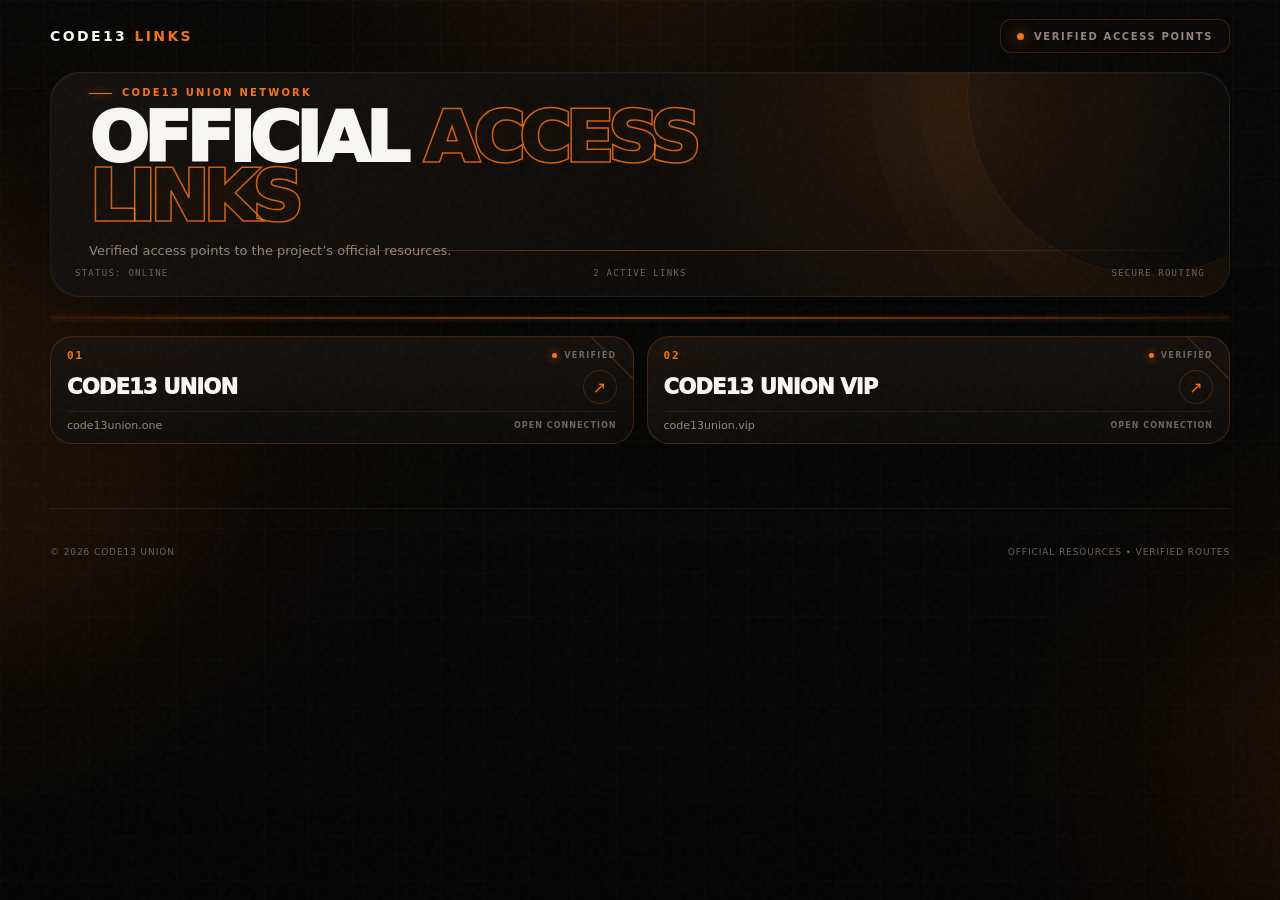
<file: index.html>
<!doctype html>
<html lang="en">
<head>
    <meta charset="utf-8">
    <meta name="viewport" content="width=device-width, initial-scale=1">
    <meta name="theme-color" content="#070706">
    <meta name="description" content="Official CODE13 UNION links.">
    <title>CODE13 LINKS</title>
    <link rel="icon" href="assets/img/favicon-code13.jpg" sizes="any">
    <link rel="icon" href="assets/img/favicon-code13.jpg" type="image/png" sizes="64x64">
    <link rel="apple-touch-icon" href="assets/img/apple-touch-code13.png" sizes="180x180">
    <link rel="preload" href="assets/img/logo.webp" as="image" type="image/webp">
    <link rel="stylesheet" href="assets/css/site.css">
    <script src="data/links.js"></script>
    <script src="assets/js/site.js" defer></script>
</head>
<body>
<div class="ambient ambient--one" aria-hidden="true"></div>
<div class="ambient ambient--two" aria-hidden="true"></div>
<div class="page-shell">
    <header class="topbar">
        <a class="brand" href="./" aria-label="CODE13 LINKS — home">
            <span class="brand__text">CODE13 <b>LINKS</b></span>
        </a>
        <div class="verified"><span class="verified__dot"></span> VERIFIED ACCESS POINTS</div>
    </header>

    <main>
        <section class="hero" data-reveal>
            <div class="hero__noise" aria-hidden="true"></div>
            <div class="hero__content">
                <!-- <div class="hero__logo-wrap">
                    <img class="hero__logo" src="assets/img/logo.webp" alt="CODE13 logo">
                </div> -->
                <div>
                    <p class="eyebrow"><span></span> CODE13 UNION NETWORK</p>
                    <h1>OFFICIAL  <em>ACCESS LINKS</em></h1>
                    <p class="hero__lead">Verified access points to the project’s official resources.</p>
                </div>
            </div>
            <div class="hero__meta">
                <span>STATUS: ONLINE</span>
                <span id="active-links-count">0 ACTIVE LINKS</span>
                <span>SECURE ROUTING</span>
            </div>
        </section>

        <section class="directory" aria-labelledby="directory-title">
            <p class="directory-line" data-reveal>
            <span></span>
        </p>
            <!-- <div class="section-head" data-reveal>
                <div>
                    <p class="eyebrow"><span></span> CONNECTION DIRECTORY</p>
                    <h2 id="directory-title">SELECT ACCESS POINT</h2>
                </div>
                <p class="section-head__note">All links open in a new tab.</p>
            </div> -->

            <div class="links-grid" id="links-grid" aria-live="polite"></div>
        </section>
    </main>

    <footer class="footer">
        <span>© <span data-current-year></span> CODE13 UNION</span>
        <span>OFFICIAL RESOURCES • VERIFIED ROUTES</span>
    </footer>
</div>
</body>
</html>
</file>
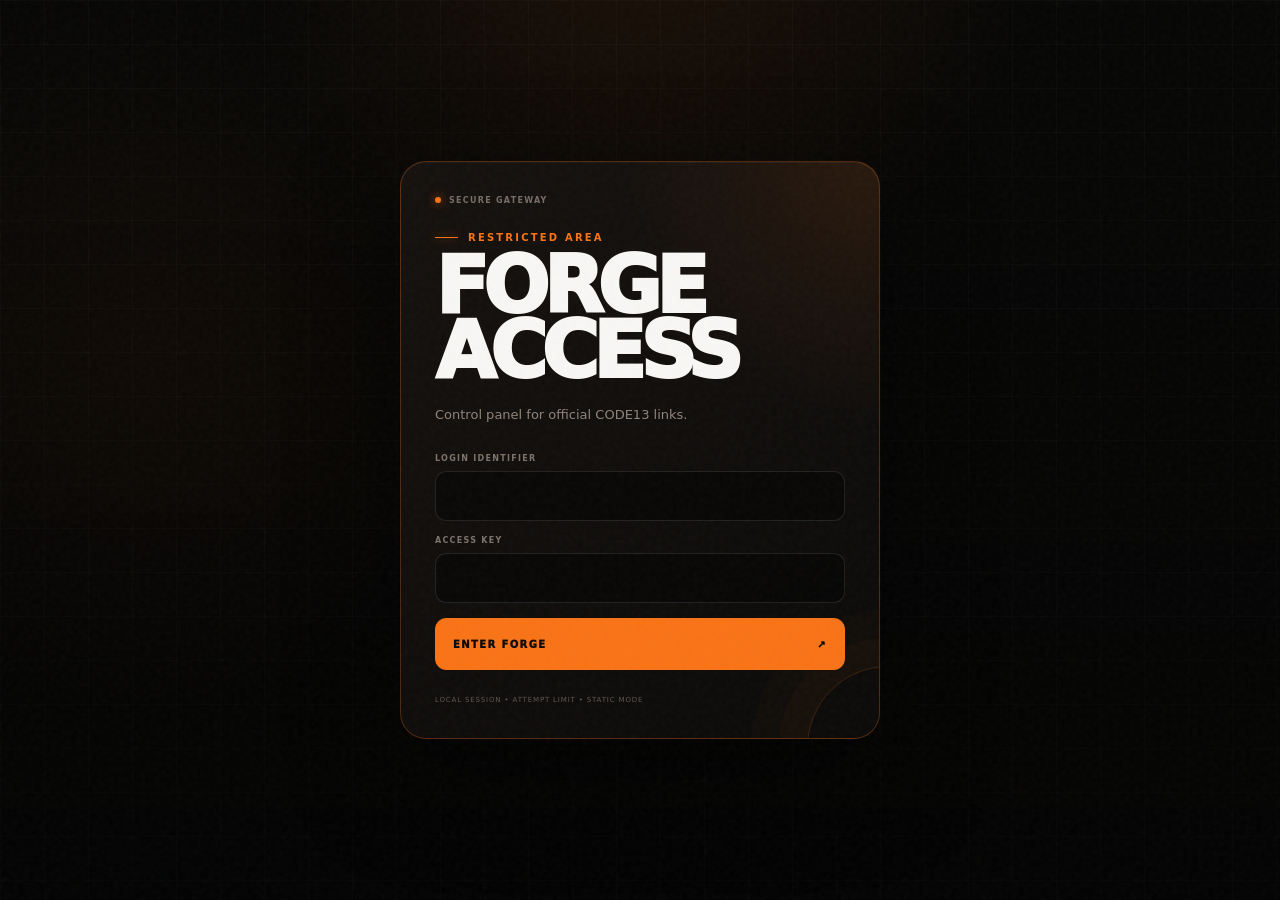
<file: forge/index.html>
<!doctype html>
<html lang="en">
<head>
    <meta charset="utf-8">
    <meta name="viewport" content="width=device-width, initial-scale=1">
    <meta name="theme-color" content="#070706">
    <meta name="robots" content="noindex,nofollow,noarchive">
    <title>FORGE • CODE13</title>
    <link rel="icon" href="../assets/img/favicon-code13.jpg" sizes="any">
    <link rel="icon" href="../assets/img/favicon-code13.jpg" type="image/png" sizes="64x64">
    <link rel="apple-touch-icon" href="../assets/img/apple-touch-code13.png" sizes="180x180">
    <link rel="stylesheet" href="../assets/css/site.css">
    <link rel="stylesheet" href="../assets/css/admin.css">
    <script src="../data/links.js"></script>
    <script src="../assets/js/admin-static.js" defer></script>
</head>
<body class="admin-body">
    <main class="login-shell" id="login-view">
        <section class="login-card">
            <div class="login-card__top">
                <span class="login-card__status"><i></i> SECURE GATEWAY</span>
            </div>
            <p class="eyebrow"><span></span> RESTRICTED AREA</p>
            <h1>FORGE<br>ACCESS</h1>
            <p class="login-card__lead">Control panel for official CODE13 links.</p>

            <div class="login-error" id="login-error" role="alert" hidden></div>

            <form class="login-form" id="login-form" autocomplete="off">
                <label>
                    <span>LOGIN IDENTIFIER</span>
                    <input id="login-username" type="text" required maxlength="80" autocomplete="username" spellcheck="false">
                </label>
                <label>
                    <span>ACCESS KEY</span>
                    <input id="login-password" type="password" required maxlength="200" autocomplete="current-password">
                </label>
                <button type="submit">ENTER FORGE <span>↗</span></button>
            </form>
            <p class="login-card__foot">LOCAL SESSION • ATTEMPT LIMIT • STATIC MODE</p>
        </section>
    </main>

    <div id="admin-view" hidden>
        <div class="admin-preview">
            <header class="topbar admin-topbar">
                <a class="brand" href="../" target="_blank" rel="noopener">
                        <span class="brand__text">CODE13 <b>LINKS</b></span>
                </a>
                <div class="admin-mode"><i></i> ADMIN MODE</div>
            </header>

            <main>
                <section class="admin-hero">
                    <p class="eyebrow"><span></span> LIVE PREVIEW</p>
                    <h1>ACCESS GRID</h1>
                    <p>Changes are stored as a local draft. Download a new links.js file to publish them.</p>
                </section>

                <section class="directory admin-directory">
                    <div class="section-head">
                        <div>
                            <p class="eyebrow"><span></span> CONNECTION DIRECTORY</p>
                            <h2>SELECT ACCESS POINT</h2>
                        </div>
                    </div>
                    <div class="links-grid" id="preview-grid" aria-live="polite"></div>
                </section>
            </main>
        </div>

        <button class="forge-trigger" id="forge-trigger" type="button" aria-controls="forge-panel" aria-expanded="false">
            <span class="forge-trigger__dot"></span>
            <b>EDIT</b>
        </button>

        <div class="panel-backdrop" id="panel-backdrop" hidden></div>
        <aside class="forge-panel" id="forge-panel" aria-label="Link management" aria-hidden="true">
            <header class="forge-panel__head">
                <div>
                    <p>CODE13 CONTROL</p>
                    <h2>LINK MANAGER</h2>
                </div>
                <button class="icon-button" id="panel-close" type="button" aria-label="Close panel">×</button>
            </header>

            <div class="forge-panel__body">
                <section class="manager-section static-notice">
                    <div class="manager-section__head"><h3>STATIC PUBLISHING</h3></div>
                    <p>After editing, click “DOWNLOAD LINKS.JS” and replace <code>data/links.js</code> in GitHub with the downloaded file.</p>
                    <div class="publish-actions">
                        <button class="secondary-button" id="export-js" type="button">DOWNLOAD LINKS.JS</button>
                        <button class="secondary-button" id="export-json" type="button">EXPORT JSON BACKUP</button>
                        <label class="secondary-button file-button">IMPORT JSON<input id="import-json" type="file" accept="application/json,.json"></label>
                        <button class="secondary-button danger-soft" id="reset-published" type="button">RESET DRAFT</button>
                    </div>
                </section>

                <section class="manager-section">
                    <div class="manager-section__head">
                        <h3 id="form-title">NEW ACCESS POINT</h3>
                        <button class="text-button" id="form-reset" type="button" hidden>CANCEL</button>
                    </div>
                    <form class="link-form" id="link-form">
                        <input type="hidden" id="link-id">
                        <label>
                            <span>TITLE</span>
                            <input id="link-title" type="text" maxlength="80" required placeholder="For example, CODE13 SUPPORT">
                        </label>
                        <label>
                            <span>URL</span>
                            <input id="link-url" type="url" maxlength="2048" required placeholder="https://example.com">
                        </label>
                        <label class="switch-row">
                            <span>
                                <b>SHOW ON WEBSITE</b>
                                <small>A hidden card remains in the draft.</small>
                            </span>
                            <input id="link-enabled" type="checkbox" checked>
                            <i aria-hidden="true"></i>
                        </label>
                        <button class="primary-button" type="submit"><span id="save-button-text">ADD ACCESS POINT</span><b>+</b></button>
                    </form>
                </section>

                <section class="manager-section manager-section--list">
                    <div class="manager-section__head">
                        <h3>ACTIVE DIRECTORY</h3>
                        <span class="items-count" id="items-count">0</span>
                    </div>
                    <div class="admin-list" id="admin-list"></div>
                </section>
            </div>

            <footer class="forge-panel__foot">
                <a href="../" target="_blank" rel="noopener">OPEN WEBSITE ↗</a>
                <button id="logout-button" type="button">LOG OUT</button>
            </footer>
        </aside>

        <div class="toast" id="toast" role="status" aria-live="polite"></div>
    </div>
</body>
</html>
</file>
<file: assets/css/site.css>
:root {
    color-scheme: dark;
    --bg: #070706;
    --surface: #0f0d0b;
    --surface-2: #15110e;
    --text: #f8f7f5;
    --muted: #93877d;
    --muted-2: #6f655d;
    --orange: #f97316;
    --orange-2: #ff9a3d;
    --line: rgba(249, 115, 22, 0.22);
    --line-strong: rgba(249, 115, 22, 0.52);
    --white-line: rgba(255, 255, 255, 0.13);
    --radius: 22px;
    --max: 1180px;
}

* { box-sizing: border-box; }
html { scroll-behavior: smooth; }
body {
    margin: 0;
    min-width: 320px;
    min-height: 100vh;
    overflow-x: hidden;
    background:
        linear-gradient(rgba(255,255,255,.018) 1px, transparent 1px),
        linear-gradient(90deg, rgba(255,255,255,.018) 1px, transparent 1px),
        var(--bg);
    background-size: 44px 44px;
    color: var(--text);
    font-family: Inter, ui-sans-serif, system-ui, -apple-system, BlinkMacSystemFont, "Segoe UI", sans-serif;
    -webkit-font-smoothing: antialiased;
}

a { color: inherit; }
button, input { font: inherit; }

body::before {
    content: "";
    position: fixed;
    inset: 0;
    pointer-events: none;
    z-index: -2;
    background:
        radial-gradient(circle at 50% -10%, rgba(249,115,22,.09), transparent 34%),
        radial-gradient(circle at 12% 38%, rgba(249,115,22,.04), transparent 30%),
        linear-gradient(180deg, transparent, rgba(0,0,0,.48));
}

body::after {
    content: "";
    position: fixed;
    inset: 0;
    z-index: 20;
    pointer-events: none;
    opacity: .045;
    background-image: url("data:image/svg+xml,%3Csvg viewBox='0 0 180 180' xmlns='http://www.w3.org/2000/svg'%3E%3Cfilter id='n'%3E%3CfeTurbulence type='fractalNoise' baseFrequency='.95' numOctaves='3' stitchTiles='stitch'/%3E%3C/filter%3E%3Crect width='100%25' height='100%25' filter='url(%23n)' opacity='.8'/%3E%3C/svg%3E");
}

.ambient {
    position: fixed;
    width: 460px;
    height: 460px;
    border-radius: 50%;
    pointer-events: none;
    filter: blur(110px);
    opacity: .09;
    z-index: -1;
    background: var(--orange);
}
.ambient--one { left: -280px; top: 25vh; }
.ambient--two { right: -330px; top: 60vh; }

.page-shell {
    width: min(calc(100% - 40px), var(--max));
    margin-inline: auto;
}

.topbar {
    min-height: 72px;
    display: flex;
    align-items: center;
    justify-content: space-between;
    gap: 24px;
}

.brand {
    display: inline-flex;
    align-items: center;
    gap: 10px;
    text-decoration: none;
}
.brand__text {
    font-size: 14px;
    font-weight: 900;
    letter-spacing: .17em;
}
.brand__text b { color: var(--orange); }

.verified {
    min-height: 34px;
    display: inline-flex;
    align-items: center;
    gap: 10px;
    padding: 0 16px;
    border: 1px solid var(--line);
    border-radius: 11px;
    color: var(--muted);
    background: rgba(13,11,9,.76);
    font-size: 10px;
    font-weight: 800;
    letter-spacing: .16em;
}
.verified__dot {
    width: 7px;
    height: 7px;
    border-radius: 50%;
    background: var(--orange);
    box-shadow: 0 0 14px rgba(249,115,22,.7);
}

.hero {
    position: relative;
    min-height: 180px;
    overflow: hidden;
    border: 1px solid rgba(255,255,255,.075);
    border-radius: 30px;
    background:
        radial-gradient(circle at 76% 15%, rgba(249,115,22,.11), transparent 31%),
        linear-gradient(135deg, rgba(20,16,13,.98), rgba(8,8,7,.98));
    box-shadow: 0 36px 90px rgba(0,0,0,.36), inset 0 1px rgba(255,255,255,.03);
}
.hero::before,
.hero::after {
    content: "";
    position: absolute;
    pointer-events: none;
}
.hero::before {
    width: 360px;
    height: 360px;
    right: -100px;
    top: -160px;
    border: 1px solid rgba(249,115,22,.11);
    border-radius: 50%;
    box-shadow: 0 0 0 48px rgba(249,115,22,.025), 0 0 0 96px rgba(249,115,22,.015);
}
.hero::after {
    left: 0;
    right: 0;
    bottom: 45px;
    height: 1px;
    background: linear-gradient(90deg, transparent, rgba(249,115,22,.42), transparent);
}
.hero__noise {
    position: absolute;
    inset: 0;
    opacity: .16;
    background: repeating-linear-gradient(90deg, transparent 0 79px, rgba(249,115,22,.025) 80px);
}
.hero__content {
    position: relative;
    z-index: 2;
    min-height: 223px;
    padding: 0px 38px 20px;
    display: flex;
    align-items: center;
    gap: 26px;
}
.hero__logo-wrap {
    flex: 0 0 88px;
    width: 88px;
    height: 88px;
    padding: 7px;
    border-radius: 20px;
    border: 1px solid var(--line-strong);
    background: rgba(249,115,22,.05);
    box-shadow: 0 18px 45px rgba(0,0,0,.4), 0 0 45px rgba(249,115,22,.07);
    transform: rotate(-2deg);
}
.hero__logo {
    width: 100%;
    height: 100%;
    object-fit: cover;
    border-radius: 14px;
    display: block;
}
.eyebrow {
    margin: 0 0 11px;
    display: flex;
    align-items: center;
    gap: 10px;
    color: var(--orange);
    font-size: 10px;
    line-height: 1;
    font-weight: 900;
    letter-spacing: .22em;
}
.eyebrow span {
    width: 23px;
    height: 1px;
    background: var(--orange);
    box-shadow: 0 0 10px rgba(249,115,22,.7);
}

.directory > .eyebrow {
    width: 100%;
    margin: 0 0 12px;
    display: block;
}

.directory-line {
    position: relative;
    width: 100%;
    height: 12px;
    margin: 0 0 12px;
    overflow: hidden;
}

.directory-line span {
    position: absolute;
    top: 50%;
    left: 0;

    display: block;
    width: 100%;
    height: 1px;

    background: linear-gradient(
        90deg,
        rgba(249, 115, 22, 0.12) 0%,
        rgba(249, 115, 22, 0.65) 18%,
        #f97316 50%,
        rgba(249, 115, 22, 0.65) 82%,
        rgba(249, 115, 22, 0.12) 100%
    );

    box-shadow:
        0 0 5px rgba(249, 115, 22, 0.55),
        0 0 14px rgba(249, 115, 22, 0.22);

    transform: translateY(-50%) scaleX(0);
    transform-origin: left center;

    animation:
        directory-line-open 1.1s cubic-bezier(.22, 1, .36, 1) forwards,
        directory-line-glow 3.6s ease-in-out 1.1s infinite;
}

@keyframes directory-line-open {
    from {
        transform: translateY(-50%) scaleX(0);
        opacity: 0;
    }

    to {
        transform: translateY(-50%) scaleX(1);
        opacity: 1;
    }
}

@keyframes directory-line-glow {
    0%,
    100% {
        opacity: 0.72;
        box-shadow:
            0 0 5px rgba(249, 115, 22, 0.4),
            0 0 12px rgba(249, 115, 22, 0.16);
    }

    50% {
        opacity: 1;
        box-shadow:
            0 0 7px rgba(249, 115, 22, 0.75),
            0 0 20px rgba(249, 115, 22, 0.3);
    }
}

.directory-line::after {
    content: "";
    position: absolute;
    top: 50%;
    left: -25%;

    width: 22%;
    height: 3px;

    background: linear-gradient(
        90deg,
        transparent,
        rgba(255, 185, 110, 0.2),
        rgba(255, 210, 160, 0.95),
        rgba(249, 115, 22, 0.35),
        transparent
    );

    filter: blur(1px);
    transform: translateY(-50%);
    animation: directory-line-scan 4.5s ease-in-out 1.3s infinite;
}

@keyframes directory-line-scan {
    0% {
        left: -25%;
        opacity: 0;
    }

    10% {
        opacity: 1;
    }

    45% {
        opacity: 1;
    }

    58%,
    100% {
        left: 105%;
        opacity: 0;
    }
}

/* .directory > .eyebrow span {
    display: block;
    width: 100%;
    height: 1px;
    border-radius: 999px;
    background: linear-gradient(90deg, var(--orange) 0%, var(--orange-2) 50%, var(--orange) 100%);
    box-shadow: 0 0 10px rgba(249,115,22,.7), 0 0 22px rgba(249,115,22,.18);
} */

.hero h1 {
    max-width: 760px;
    margin: 0;
    font-size: clamp(40px, 5.6vw, 70px);
    line-height: .84;
    letter-spacing: -.075em;
    font-weight: 950;
    text-transform: uppercase;
}
.hero h1 em {
    color: transparent;
    font-style: normal;
    -webkit-text-stroke: 1.5px rgba(249,115,22,.82);
    text-shadow: 0 0 30px rgba(249,115,22,.05);
}
.hero__lead {
    max-width: 560px;
    margin: 14px 0 0;
    color: var(--muted);
    font-size: 13px;
    line-height: 1.55;
}
.hero__meta {
    position: absolute;
    z-index: 3;
    left: 0;
    right: 0;
    bottom: 0;
    height: 46px;
    padding: 0 24px;
    display: flex;
    align-items: center;
    justify-content: space-between;
    gap: 20px;
    color: var(--muted-2);
    font-family: ui-monospace, SFMono-Regular, Menlo, Consolas, monospace;
    font-size: 9px;
    letter-spacing: .14em;
}

.directory { padding: 15px 0 64px; }
.section-head {
    margin-bottom: 18px;
    display: flex;
    justify-content: space-between;
    align-items: end;
    gap: 30px;
}
.section-head h2 {
    margin: 0;
    font-size: clamp(25px, 3.2vw, 38px);
    line-height: 1;
    letter-spacing: -.045em;
    font-weight: 950;
}
.section-head__note {
    margin: 0 0 2px;
    color: var(--muted-2);
    font-size: 11px;
}

.links-grid {
    display: grid;
    grid-template-columns: repeat(2, minmax(0, 1fr));
    gap: 13px;
}
.access-card {
    min-height: 104px;
    position: relative;
    overflow: hidden;
    display: flex;
    flex-direction: column;
    justify-content: space-between;
    padding: 12px 16px 11px;
    border: 1px solid var(--line);
    border-radius: var(--radius);
    text-decoration: none;
    background:
        linear-gradient(130deg, rgba(249,115,22,.025), transparent 42%),
        linear-gradient(180deg, rgba(21,17,14,.94), rgba(12,11,9,.96));
    box-shadow: inset 0 1px rgba(255,255,255,.025), 0 15px 45px rgba(0,0,0,.13);
    transition: transform .35s cubic-bezier(.2,.8,.2,1), border-color .35s, box-shadow .35s, background .35s;
}
.access-card::before {
    content: "";
    position: absolute;
    inset: 0;
    pointer-events: none;
    opacity: 0;
    background: radial-gradient(circle at var(--mx, 50%) var(--my, 50%), rgba(249,115,22,.13), transparent 35%);
    transition: opacity .35s;
}
.access-card::after {
    content: "";
    position: absolute;
    width: 58px;
    height: 58px;
    right: -30px;
    top: -30px;
    border: 1px solid rgba(249,115,22,.25);
    transform: rotate(45deg);
    transition: transform .35s, border-color .35s;
}
.access-card:hover,
.access-card:focus-visible {
    outline: none;
    transform: translateY(-6px);
    border-color: var(--line-strong);
    box-shadow: 0 24px 60px rgba(0,0,0,.3), 0 0 0 1px rgba(249,115,22,.05), inset 0 1px rgba(255,255,255,.045);
    background: linear-gradient(130deg, rgba(249,115,22,.06), transparent 45%), linear-gradient(180deg, #17120f, #0e0c0a);
}
.access-card:hover::before,
.access-card:focus-visible::before { opacity: 1; }
.access-card:hover::after,
.access-card:focus-visible::after { transform: rotate(45deg) translate(-7px, 7px); border-color: rgba(249,115,22,.6); }
.access-card__scan {
    position: absolute;
    top: 0;
    left: -40%;
    width: 32%;
    height: 1px;
    background: linear-gradient(90deg, transparent, var(--orange), transparent);
    opacity: 0;
}
.access-card:hover .access-card__scan,
.access-card:focus-visible .access-card__scan {
    opacity: 1;
    animation: scan 1.15s ease forwards;
}
@keyframes scan { to { left: 112%; } }
.access-card__top,
.access-card__bottom,
.access-card__body {
    position: relative;
    z-index: 2;
    display: flex;
    align-items: center;
    justify-content: space-between;
    gap: 18px;
}
.access-card__index {
    color: var(--orange);
    font-family: ui-monospace, SFMono-Regular, Menlo, Consolas, monospace;
    font-size: 11px;
    font-weight: 800;
    letter-spacing: .16em;
}
.access-card__status {
    display: flex;
    align-items: center;
    gap: 7px;
    color: var(--muted-2);
    font-size: 8px;
    font-weight: 900;
    letter-spacing: .17em;
}
.access-card__status i {
    width: 5px;
    height: 5px;
    border-radius: 50%;
    background: var(--orange);
    box-shadow: 0 0 8px rgba(249,115,22,.75);
}
.access-card__body { margin: 8px 0 7px; }
.access-card h3 {
    margin: 0;
    min-width: 0;
    overflow-wrap: anywhere;
    font-size: clamp(17px, 1.65vw, 23px);
    line-height: 1.05;
    letter-spacing: -.04em;
    font-weight: 950;
    text-transform: uppercase;
}
.access-card__arrow {
    flex: 0 0 34px;
    width: 34px;
    height: 34px;
    display: grid;
    place-items: center;
    border: 1px solid var(--line);
    border-radius: 50%;
    color: var(--orange);
    font-size: 16px;
    transition: transform .35s, background .35s, border-color .35s;
}
.access-card:hover .access-card__arrow,
.access-card:focus-visible .access-card__arrow {
    transform: translate(3px, -3px);
    border-color: var(--line-strong);
    background: rgba(249,115,22,.08);
}
.access-card__bottom {
    padding-top: 7px;
    border-top: 1px solid rgba(255,255,255,.06);
}
.access-card__host {
    min-width: 0;
    overflow: hidden;
    text-overflow: ellipsis;
    white-space: nowrap;
    color: var(--muted);
    font-size: 11px;
}
.access-card__open {
    flex: 0 0 auto;
    color: var(--muted-2);
    font-size: 8px;
    font-weight: 900;
    letter-spacing: .13em;
}


.footer {
    min-height: 86px;
    display: flex;
    align-items: center;
    justify-content: space-between;
    gap: 20px;
    border-top: 1px solid rgba(255,255,255,.065);
    color: var(--muted-2);
    font-size: 9px;
    letter-spacing: .1em;
}

[data-reveal] {
    opacity: 0;
    transform: translateY(16px);
    transition: opacity .65s ease, transform .65s ease;
}
[data-reveal].is-visible { opacity: 1; transform: none; }

@media (max-width: 780px) {
    .page-shell { width: min(calc(100% - 24px), var(--max)); }
    .topbar { min-height: 64px; }
    .brand__text { display: inline; font-size: 11px; }
    .verified { padding: 0 12px; letter-spacing: .11em; }
    .hero { min-height: 350px; border-radius: 23px; }
    .hero__content {
        min-height: 304px;
        padding: 22px 20px 18px;
        align-items: flex-start;
        flex-direction: column;
        gap: 16px;
    }
    .hero__logo-wrap { width: 68px; height: 68px; flex-basis: 68px; border-radius: 17px; }
    .hero__logo { border-radius: 14px; }
    .hero h1 { font-size: clamp(40px, 12vw, 58px); }
    .hero__meta { padding: 0 16px; }
    .hero__meta span:nth-child(2) { display: none; }
    .directory { padding: 34px 0 50px; }
    .section-head { align-items: flex-start; flex-direction: column; gap: 12px; }
    .section-head__note { display: none; }
    .links-grid { grid-template-columns: 1fr; }
    .access-card { min-height: 100px; padding: 12px 15px 11px; }
    .footer { align-items: flex-start; flex-direction: column; justify-content: center; gap: 7px; }
}

@media (max-width: 430px) {
    .verified { font-size: 8px; }
    .hero { min-height: 334px; }
    .hero__content { min-height: 288px; }
    .hero h1 { font-size: 39px; }
    .hero__lead { font-size: 13px; }
    .access-card__open { display: none; }
}

@media (prefers-reduced-motion: reduce) {
    *, *::before, *::after { scroll-behavior: auto !important; animation-duration: .01ms !important; animation-iteration-count: 1 !important; transition-duration: .01ms !important; }
    [data-reveal] { opacity: 1; transform: none; }
}
</file>
<file: assets/css/admin.css>
.admin-body {
    min-height: 100vh;
    background-color: #070706;
}
.login-shell {
    min-height: 100vh;
    display: grid;
    place-items: center;
    padding: 24px;
}
.login-card {
    width: min(100%, 480px);
    position: relative;
    overflow: hidden;
    padding: 34px;
    border: 1px solid rgba(249,115,22,.28);
    border-radius: 26px;
    background: radial-gradient(circle at 100% 0, rgba(249,115,22,.1), transparent 34%), linear-gradient(145deg, #15110e, #0b0a09);
    box-shadow: 0 35px 100px rgba(0,0,0,.55), inset 0 1px rgba(255,255,255,.04);
}
.login-card::after {
    content: "";
    position: absolute;
    width: 160px;
    height: 160px;
    right: -90px;
    bottom: -90px;
    border: 1px solid rgba(249,115,22,.2);
    border-radius: 50%;
    box-shadow: 0 0 0 28px rgba(249,115,22,.025), 0 0 0 56px rgba(249,115,22,.015);
}
.login-card__top {
    display: flex;
    align-items: center;
    justify-content: space-between;
    margin-bottom: 28px;
}
.login-card__status,
.admin-mode {
    display: flex;
    align-items: center;
    gap: 8px;
    color: #786d65;
    font-size: 8px;
    font-weight: 900;
    letter-spacing: .16em;
}
.login-card__status i,
.admin-mode i {
    width: 6px;
    height: 6px;
    border-radius: 50%;
    background: #f97316;
    box-shadow: 0 0 10px rgba(249,115,22,.7);
}
.login-card h1 {
    margin: 0;
    font-size: clamp(54px, 12vw, 78px);
    line-height: .83;
    letter-spacing: -.075em;
    font-weight: 950;
}
.login-card__lead {
    margin: 22px 0 28px;
    color: #8f847b;
    font-size: 13px;
    line-height: 1.6;
}
.login-error {
    margin-bottom: 18px;
    padding: 12px 14px;
    border: 1px solid rgba(249,115,22,.35);
    border-radius: 10px;
    background: rgba(249,115,22,.07);
    color: #ffb47e;
    font-size: 12px;
    line-height: 1.45;
}
.login-form { display: grid; gap: 15px; position: relative; z-index: 2; }
.login-form label,
.link-form label { display: grid; gap: 8px; }
.login-form label > span,
.link-form label > span {
    color: #7d7269;
    font-size: 8px;
    font-weight: 900;
    letter-spacing: .16em;
}
.login-form input,
.link-form input[type="text"] {
    width: 100%;
    height: 50px;
    border: 1px solid rgba(255,255,255,.1);
    border-radius: 11px;
    outline: none;
    padding: 0 14px;
    background: rgba(4,4,4,.55);
    color: #fff;
    transition: border-color .2s, box-shadow .2s;
}
.login-form input:focus,
.link-form input[type="text"]:focus {
    border-color: rgba(249,115,22,.7);
    box-shadow: 0 0 0 3px rgba(249,115,22,.08);
}
.login-form button,
.primary-button {
    min-height: 52px;
    border: 1px solid #f97316;
    border-radius: 11px;
    display: flex;
    align-items: center;
    justify-content: space-between;
    padding: 0 17px;
    background: #f97316;
    color: #0b0806;
    cursor: pointer;
    font-size: 10px;
    font-weight: 950;
    letter-spacing: .14em;
    transition: transform .2s, filter .2s;
}
.login-form button:hover,
.primary-button:hover { transform: translateY(-2px); filter: brightness(1.08); }
.login-card__foot {
    margin: 26px 0 0;
    color: #5f5750;
    font-size: 7px;
    letter-spacing: .12em;
    position: relative;
    z-index: 2;
}

.admin-preview {
    width: min(calc(100% - 40px), 1180px);
    margin-inline: auto;
    transition: filter .3s, transform .3s;
}
.admin-topbar { min-height: 68px; }
.admin-hero {
    min-height: 170px;
    display: flex;
    flex-direction: column;
    justify-content: center;
    padding: 28px 34px;
    border: 1px solid rgba(255,255,255,.07);
    border-radius: 28px;
    background: radial-gradient(circle at 85% 15%, rgba(249,115,22,.1), transparent 29%), linear-gradient(135deg, #15110e, #0b0a09);
}
.admin-hero h1 {
    margin: 0;
    font-size: clamp(42px, 6vw, 66px);
    line-height: .85;
    letter-spacing: -.075em;
    font-weight: 950;
}
.admin-hero > p:last-child { margin: 12px 0 0; color: #8e8379; font-size: 13px; }
.admin-directory { padding-top: 34px; }
.preview-disabled { opacity: .43; filter: grayscale(.4); }
.preview-disabled::after { content: "HIDDEN"; position: absolute; right: 20px; bottom: 17px; color: #f97316; font-size: 8px; font-weight: 900; letter-spacing: .14em; }

.forge-trigger {
    position: fixed;
    z-index: 80;
    right: 24px;
    bottom: 24px;
    min-width: 86px;
    height: 52px;
    border: 1px solid rgba(249,115,22,.48);
    border-radius: 15px;
    display: flex;
    align-items: center;
    justify-content: center;
    gap: 10px;
    background: rgba(13,11,9,.88);
    backdrop-filter: blur(18px);
    color: #fff;
    box-shadow: 0 20px 50px rgba(0,0,0,.45), inset 0 1px rgba(255,255,255,.04);
    cursor: pointer;
    font-size: 9px;
    letter-spacing: .13em;
}
.forge-trigger__dot { width: 7px; height: 7px; border-radius: 50%; background: #f97316; box-shadow: 0 0 12px #f97316; }

.panel-backdrop {
    position: fixed;
    inset: 0;
    z-index: 89;
    background: rgba(0,0,0,.46);
    backdrop-filter: blur(3px);
}
.forge-panel {
    position: fixed;
    z-index: 90;
    top: 0;
    right: 0;
    width: min(470px, 100%);
    height: 100dvh;
    display: flex;
    flex-direction: column;
    border-left: 1px solid rgba(249,115,22,.25);
    background: #0b0a09;
    box-shadow: -35px 0 90px rgba(0,0,0,.6);
    transform: translateX(105%);
    transition: transform .34s cubic-bezier(.2,.8,.2,1);
}
.forge-panel.is-open { transform: translateX(0); }
.forge-panel__head {
    min-height: 94px;
    padding: 0 22px;
    display: flex;
    align-items: center;
    justify-content: space-between;
    border-bottom: 1px solid rgba(255,255,255,.07);
}
.forge-panel__head p { margin: 0 0 5px; color: #f97316; font-size: 8px; font-weight: 900; letter-spacing: .15em; }
.forge-panel__head h2 { margin: 0; font-size: 21px; letter-spacing: -.03em; }
.icon-button {
    width: 39px;
    height: 39px;
    border: 1px solid rgba(255,255,255,.1);
    border-radius: 10px;
    background: transparent;
    color: #8e837a;
    cursor: pointer;
    font-size: 24px;
}
.forge-panel__body { flex: 1; overflow: auto; padding: 22px; }
.manager-section { padding: 20px; border: 1px solid rgba(255,255,255,.075); border-radius: 17px; background: #100e0c; }
.manager-section + .manager-section { margin-top: 17px; }
.manager-section__head { margin-bottom: 17px; display: flex; align-items: center; justify-content: space-between; gap: 15px; }
.manager-section h3 { margin: 0; font-size: 11px; letter-spacing: .12em; }
.text-button { border: 0; background: transparent; color: #f97316; cursor: pointer; font-size: 8px; font-weight: 900; letter-spacing: .12em; }
.link-form { display: grid; gap: 14px; }
.switch-row {
    grid-template-columns: 1fr auto auto;
    align-items: center;
    padding: 14px;
    border: 1px solid rgba(255,255,255,.07);
    border-radius: 11px;
}
.switch-row > span { display: grid; gap: 4px; }
.switch-row > span b { color: #bbb0a7; font-size: 8px; letter-spacing: .1em; }
.switch-row > span small { color: #655d56; font-size: 9px; line-height: 1.35; }
.switch-row input { position: absolute; opacity: 0; pointer-events: none; }
.switch-row i {
    width: 39px;
    height: 22px;
    border: 1px solid rgba(255,255,255,.12);
    border-radius: 99px;
    position: relative;
    background: #080706;
    cursor: pointer;
}
.switch-row i::after {
    content: "";
    position: absolute;
    width: 14px;
    height: 14px;
    left: 3px;
    top: 3px;
    border-radius: 50%;
    background: #665f59;
    transition: transform .2s, background .2s;
}
.switch-row input:checked + i { border-color: rgba(249,115,22,.45); background: rgba(249,115,22,.08); }
.switch-row input:checked + i::after { transform: translateX(17px); background: #f97316; box-shadow: 0 0 9px rgba(249,115,22,.65); }
.primary-button { width: 100%; }
.primary-button b { font-size: 18px; }
.items-count {
    min-width: 26px;
    height: 23px;
    display: grid;
    place-items: center;
    border: 1px solid rgba(249,115,22,.25);
    border-radius: 7px;
    color: #f97316;
    font-size: 9px;
    font-weight: 900;
}
.admin-list { display: grid; gap: 9px; }
.admin-item {
    padding: 13px;
    border: 1px solid rgba(255,255,255,.07);
    border-radius: 12px;
    background: #0b0a09;
}
.admin-item__main { display: grid; grid-template-columns: 25px minmax(0,1fr) auto; align-items: center; gap: 10px; }
.admin-item__index { color: #f97316; font-family: ui-monospace, monospace; font-size: 9px; }
.admin-item__text { min-width: 0; }
.admin-item__text b { display: block; overflow: hidden; text-overflow: ellipsis; white-space: nowrap; font-size: 11px; }
.admin-item__text span { display: block; margin-top: 4px; overflow: hidden; text-overflow: ellipsis; white-space: nowrap; color: #6c635c; font-size: 9px; }
.admin-item__badge { color: #6f665f; font-size: 7px; font-weight: 900; letter-spacing: .1em; }
.admin-item__badge.is-hidden { color: #f97316; }
.admin-item__actions { margin-top: 11px; display: grid; grid-template-columns: repeat(5, 1fr); gap: 6px; }
.admin-item__actions button {
    height: 30px;
    border: 1px solid rgba(255,255,255,.08);
    border-radius: 8px;
    background: #12100e;
    color: #8f857d;
    cursor: pointer;
    font-size: 9px;
}
.admin-item__actions button:hover { border-color: rgba(249,115,22,.38); color: #f97316; }
.admin-item__actions button[data-action="delete"]:hover { border-color: rgba(255,83,83,.4); color: #ff7777; }
.admin-list__empty { padding: 20px; text-align: center; color: #655d56; font-size: 10px; border: 1px dashed rgba(255,255,255,.08); border-radius: 10px; }
.forge-panel__foot {
    min-height: 66px;
    padding: 0 22px;
    border-top: 1px solid rgba(255,255,255,.07);
    display: flex;
    align-items: center;
    justify-content: space-between;
}
.forge-panel__foot a,
.forge-panel__foot button { color: #716860; font-size: 8px; font-weight: 900; letter-spacing: .11em; text-decoration: none; }
.forge-panel__foot button { border: 0; background: transparent; cursor: pointer; }
.forge-panel__foot a:hover,
.forge-panel__foot button:hover { color: #f97316; }
.toast {
    position: fixed;
    z-index: 100;
    left: 50%;
    bottom: 24px;
    min-width: 240px;
    max-width: calc(100% - 32px);
    padding: 13px 16px;
    border: 1px solid rgba(249,115,22,.35);
    border-radius: 11px;
    background: rgba(12,10,9,.95);
    color: #e9e4df;
    text-align: center;
    font-size: 11px;
    box-shadow: 0 18px 55px rgba(0,0,0,.55);
    opacity: 0;
    pointer-events: none;
    transform: translate(-50%, 12px);
    transition: opacity .2s, transform .2s;
}
.toast.is-visible { opacity: 1; transform: translate(-50%, 0); }
.toast.is-error { border-color: rgba(255,87,87,.4); color: #ff9b9b; }

@media (max-width: 780px) {
    .admin-preview { width: calc(100% - 24px); }
    .admin-topbar { min-height: 64px; }
    .admin-hero { min-height: 165px; padding: 24px 22px; border-radius: 22px; }
    .admin-hero h1 { font-size: 44px; }
    .forge-trigger { right: 14px; bottom: 14px; }
    .forge-panel__body { padding: 15px; }
    .manager-section { padding: 16px; }
}

/* Static HTML/JS version additions */
.static-notice p {
    margin: 0 0 14px;
    color: #8f857d;
    font-size: 10px;
    line-height: 1.6;
}
.static-notice code {
    color: #f97316;
    font-family: ui-monospace, SFMono-Regular, Menlo, Consolas, monospace;
}
.publish-actions { display: grid; grid-template-columns: 1fr 1fr; gap: 8px; }
.secondary-button,
.file-button {
    min-height: 38px;
    padding: 0 10px;
    display: flex;
    align-items: center;
    justify-content: center;
    border: 1px solid rgba(255,255,255,.09);
    border-radius: 9px;
    background: #12100e;
    color: #9e938a;
    cursor: pointer;
    text-align: center;
    font: inherit;
    font-size: 8px;
    font-weight: 900;
    letter-spacing: .08em;
}
.secondary-button:hover,
.file-button:hover { border-color: rgba(249,115,22,.38); color: #f97316; }
.file-button input { position: absolute; width: 1px; height: 1px; opacity: 0; pointer-events: none; }
.danger-soft:hover { border-color: rgba(255,83,83,.4); color: #ff7777; }
@media (max-width: 430px) { .publish-actions { grid-template-columns: 1fr; } }
</file>
